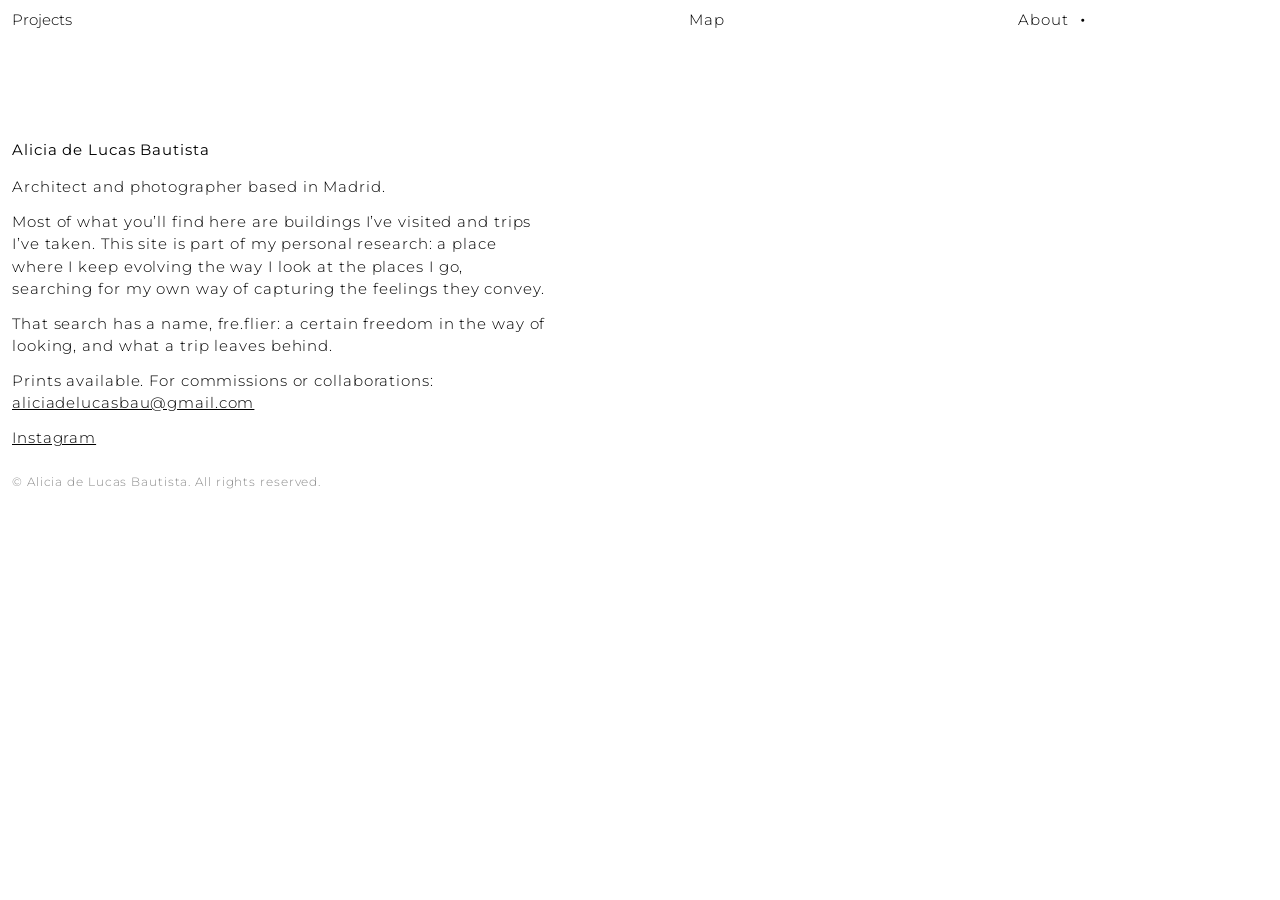
<file: about.html>
<!DOCTYPE html>
<html lang="en">
<head>
  <meta charset="UTF-8">
  <meta name="viewport" content="width=device-width, initial-scale=1.0">
  <title>fre.flier — About</title>
  <link rel="icon" type="image/png" href="favicon.png">
  <link rel="apple-touch-icon" href="apple-touch-icon.png">
  <meta property="og:title" content="fre.flier">
  <meta property="og:description" content="Architecture and photography — site visits">
  <meta property="og:image" content="https://freflier.com/projects/001_ronchamp/03_RONCHAMP.jpg">
  <meta property="og:url" content="https://freflier.com/">
  <meta property="og:type" content="website">
  <meta name="twitter:card" content="summary_large_image">
  <link rel="preconnect" href="https://fonts.googleapis.com">
  <link rel="preconnect" href="https://fonts.gstatic.com" crossorigin>
  <link href="https://fonts.googleapis.com/css2?family=Montserrat:wght@300;400;500&display=swap" rel="stylesheet">
  <link rel="stylesheet" href="css/style.css?v=58">
</head>
<body>

  <!-- HEADER (same line on every page) -->
  <header class="header" id="header">
    <nav class="header-nav">
      <div class="nav-projects">
        <button class="nav-label" aria-expanded="false" aria-haspopup="true">Projects</button>
        <div class="nav-dropdown">
          <a class="nav-link" href="index.html#image">Image</a>
          <a class="nav-link" href="index.html">Text</a>
        </div>
      </div>
      <a class="nav-link nav-map" href="index.html#map">Map</a>
      <a class="nav-link nav-about active" href="about.html">About</a>
    </nav>
  </header>

  <main>
    <div class="info-page">
      <h1>Alicia de Lucas Bautista</h1>
      <p>
        Architect and photographer based in Madrid.
      </p>
      <p>
        Most of what you’ll find here are buildings I’ve visited and trips I’ve taken.
        This site is part of my personal research: a place where I keep
        evolving the way I look at the places I go, searching for my own way of capturing the
        feelings they convey.
      </p>
      <p>
        That search has a name, fre.flier: a certain freedom in the way of
        looking, and what a trip leaves behind.
      </p>
      <p>
        Prints available. For commissions or collaborations:<br>
        <a href="mailto:aliciadelucasbau@gmail.com">aliciadelucasbau@gmail.com</a>
      </p>
      <p>
        <a href="https://www.instagram.com/fre.flier/" target="_blank" rel="noopener">Instagram</a>
      </p>
      <p class="copyright">
        © Alicia de Lucas Bautista. All rights reserved.
      </p>
    </div>
  </main>

  <script src="js/main.js?v=59"></script>
  <script data-goatcounter="https://anibale88.goatcounter.com/count" async src="//gc.zgo.at/count.js"></script>
</body>
</html>
</file>
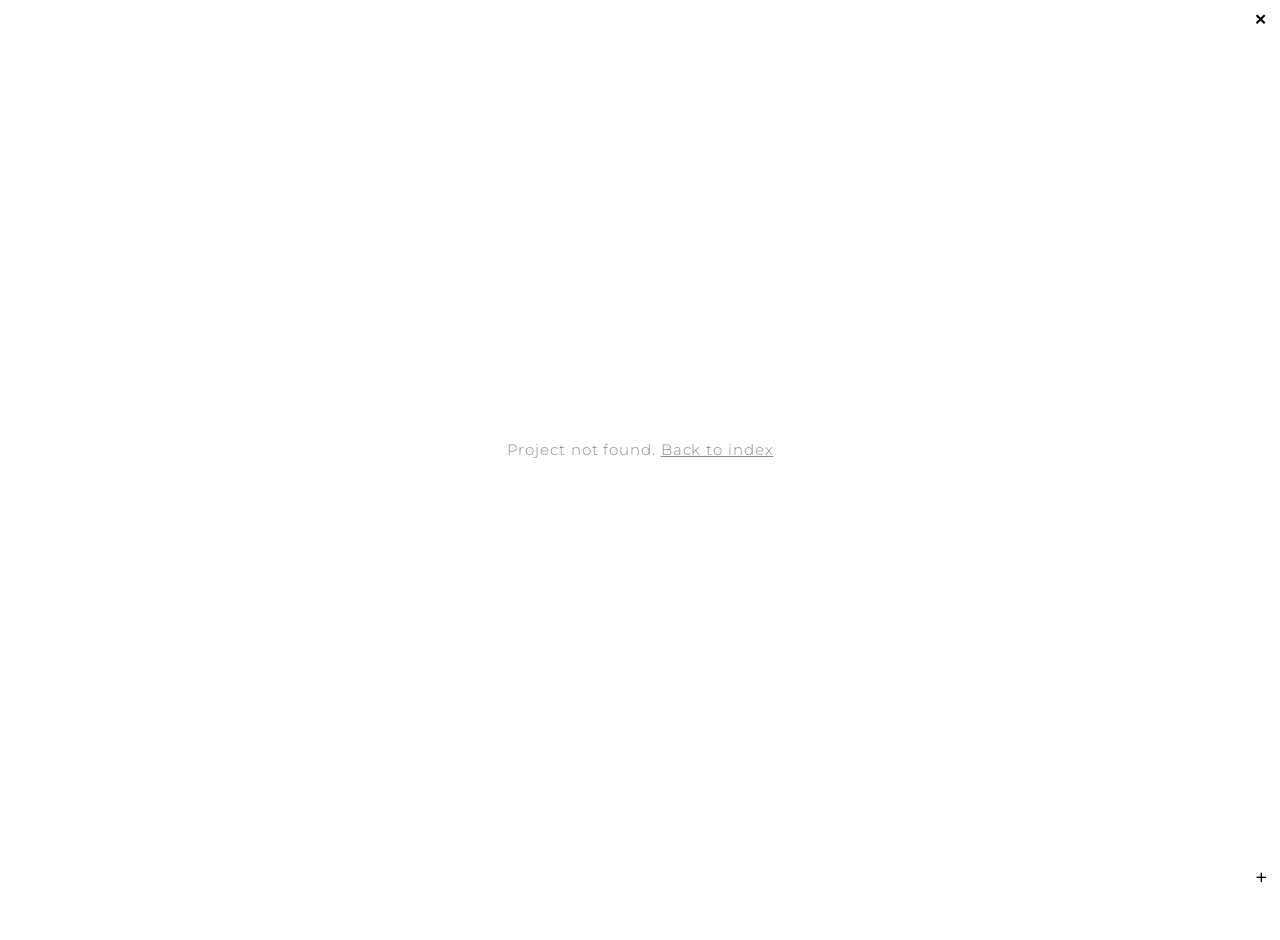
<file: project.html>
<!DOCTYPE html>
<html lang="en">
<head>
  <meta charset="UTF-8">
  <meta name="viewport" content="width=device-width, initial-scale=1.0">
  <title>fre.flier</title>
  <link rel="icon" type="image/png" href="favicon.png">
  <link rel="apple-touch-icon" href="apple-touch-icon.png">
  <meta property="og:title" content="fre.flier">
  <meta property="og:description" content="Architecture and photography — site visits">
  <meta property="og:image" content="https://freflier.com/projects/001_ronchamp/03_RONCHAMP.jpg">
  <meta property="og:url" content="https://freflier.com/">
  <meta property="og:type" content="website">
  <meta name="twitter:card" content="summary_large_image">
  <link rel="preconnect" href="https://fonts.googleapis.com">
  <link rel="preconnect" href="https://fonts.gstatic.com" crossorigin>
  <link href="https://fonts.googleapis.com/css2?family=Montserrat:wght@300;400;500&display=swap" rel="stylesheet">
  <link rel="stylesheet" href="css/style.css?v=58">
</head>
<body class="no-scroll">

  <!-- TOP LINE: the project info itself, with a closing cross -->
  <div class="project-info" id="project-info"></div>
  <a class="project-close" id="project-close" href="index.html" aria-label="Close">✕</a>

  <!-- INTRO: project info centred for 2s on each project change -->
  <div class="project-intro" id="project-intro"></div>

  <!-- SLIDESHOW: one photo, click left/right to navigate -->
  <div class="project-stage" id="project-stage">
    <button class="stage-zone" id="stage-prev" aria-label="Previous image"></button>
    <button class="stage-zone" id="stage-next" aria-label="Next image"></button>
    <img id="project-photo" src="" alt="">
  </div>

  <!-- FOOTER: counter + description toggle -->
  <div class="project-footer">
    <span class="project-counter" id="project-counter"></span>
    <button class="description-toggle" id="description-toggle" aria-label="Project description">+</button>
  </div>
  <div class="project-description" id="project-description"></div>

  <script src="js/projects.js?v=58"></script>
  <script src="js/main.js?v=59"></script>
  <script data-goatcounter="https://anibale88.goatcounter.com/count" async src="//gc.zgo.at/count.js"></script>
</body>
</html>
</file>
<file: css/style.css>
/* ===== BASE ===== */
*, *::before, *::after { box-sizing: border-box; margin: 0; padding: 0; }

:root {
  --black: #000;
  --white: #fff;
  --gray: #8a8a8a;
  --gap: 4px;
  --header-h: 40px;
  /* One shared margin so content aligns with the top menu */
  --pad-x: 12px;
  --pad-head: 12px;
  /* Shared column grid for nav, table and project info line */
  --table-cols: 3.5rem 1.15fr 1.3fr 1.3fr 1fr;
  /* Mobile: all five columns, evenly separated */
  --table-cols-sm: 2.2rem 1fr 1fr 1fr 2.4rem;
  --font: 'Montserrat', 'Helvetica Neue', Arial, sans-serif;
  --transition: 0.15s ease;
}

html {
  font-family: var(--font);
  font-size: 15px;
  font-weight: 300; /* Montserrat Light */
  letter-spacing: 0.06em;
  color: var(--black);
  background: var(--white);
  -webkit-font-smoothing: antialiased;
  -moz-osx-font-smoothing: grayscale;
  line-height: 1.35;
}

body { background: var(--white); }
body.no-scroll { overflow: hidden; height: 100vh; }
a { color: inherit; text-decoration: none; }
img { display: block; max-width: 100%; height: auto; }
button { font: inherit; background: none; border: none; cursor: pointer; padding: 0; color: inherit; }

/* No dark tap-highlight flash on touch screens */
a, button {
  -webkit-tap-highlight-color: transparent;
  touch-action: manipulation;
}

/* ===== HEADER (same line on every page) =====
   Nav items sit on the same grid as the table columns:
   Projects -> No/Project, Filter -> Format, About -> Year */
.header {
  position: sticky;
  top: 0;
  width: 100%;
  height: var(--header-h);
  padding: 0 var(--pad-head);
  display: flex;
  align-items: center;
  background: var(--white);
  /* Above Leaflet's panes (~700) and the map window (1000) so the
     Projects dropdown always overlays the map and stays readable */
  z-index: 1100;
}

.header-nav {
  width: 100%;
  display: grid;
  grid-template-columns: var(--table-cols);
  gap: var(--gap);
  align-items: center;
  /* Nav labels are controls: never text-selectable (blue highlight) */
  user-select: none;
  -webkit-user-select: none;
}

.nav-projects {
  grid-column: 1 / 3;
  position: relative;
  justify-self: start;
  /* Fills the header height so the hover reaches the dropdown band */
  height: var(--header-h);
  display: flex;
  align-items: center;
}

.nav-label { color: var(--black); cursor: default; }

/* Dropdown shown on hover over "Projects" */
/* One white band across the whole page width, holding both options */
.nav-dropdown {
  display: none;
  position: fixed;
  top: var(--header-h);
  left: 0;
  right: 0;
  flex-direction: column;
  align-items: flex-start;
  gap: 2px;
  background: var(--white);
  padding: 6px var(--pad-head) 12px;
  z-index: 1001; /* above the map and its window */
}

.nav-projects:hover .nav-dropdown,
.nav-dropdown.open { display: flex; }

/* Closed on selection, even while the cursor is still hovering */
.nav-dropdown.force-closed { display: none !important; }

/* Dropdown items: solid black; hovering lightens the word you are
   about to pick; a dot marks the view/page you are on */
.nav-dropdown .nav-link { color: var(--black); }
.nav-dropdown .nav-link:hover { color: var(--gray); }

.nav-link.active::after {
  content: '●';
  font-size: 7px;
  margin-left: 8px;
}

.nav-map   { grid-column: 4; justify-self: start; }
.nav-about { grid-column: 5; justify-self: start; }

/* Menu items keep one constant tone — no lighter resting state */
.nav-link {
  color: var(--black);
  transition: color var(--transition);
  display: inline-flex;
  align-items: center;
  gap: 4px;
}

.nav-link.active { color: var(--black); }

@media (max-width: 640px) {
  /* The menu follows the same column grid and type size as the table:
     Projects/Filter/Map/About keep the table columns' separation */
  .header-nav {
    grid-template-columns: var(--table-cols-sm);
    font-size: 11px;
    letter-spacing: 0.04em;
  }
}

.filter-count {
  display: inline-flex;
  align-items: center;
  justify-content: center;
  min-width: 14px;
  height: 14px;
  background: var(--black);
  color: var(--white);
  font-size: 10px;
  padding: 0 3px;
}

/* ===== FILTER PANEL ===== */
.filter-panel {
  position: sticky;
  top: var(--header-h);
  background: var(--white);
  z-index: 1050; /* also above the map */
  display: none;
}

.filter-panel.open { display: block; }

/* Each filter group sits under its table column:
   Format -> col 3, Location -> col 4, Year -> col 5 */
.filter-panel-inner {
  padding: 8px var(--pad-x) 16px;
  display: grid;
  grid-template-columns: var(--table-cols);
  gap: var(--gap);
}

.fg-format   { grid-column: 3; grid-row: 1; }
.fg-location { grid-column: 4; grid-row: 1; }
.fg-year     { grid-column: 5; grid-row: 1; }

.filter-group-label {
  color: var(--gray);
  margin-bottom: 6px;
}

/* Options stack vertically under each group label */
.filter-options {
  display: flex;
  flex-direction: column;
  align-items: flex-start;
  gap: 2px;
}

.filter-option {
  transition: color var(--transition);
  color: var(--black);
}

.filter-option:hover  { color: var(--gray); }
.filter-option.active { text-decoration: underline; }

/* "Clear all" lives in the header, next to Filter */
.header-filter-group {
  grid-column: 3;
  justify-self: start;
  display: flex;
  align-items: center;
  gap: 20px;
}

.clear-filters {
  display: none;
  color: var(--gray);
  transition: color var(--transition);
}

.clear-filters.visible { display: inline-flex; }
.clear-filters:hover { color: var(--black); }

/* Mobile-only Clear all inside the filter panel (hidden on desktop) */
.clear-filters-panel {
  display: none;
  color: var(--gray);
  transition: color var(--transition);
}

.clear-filters-panel:hover { color: var(--black); }

/* ===== TEXT VIEW (table, main view) ===== */
.projects-table {
  padding: 90px 0 48px;
}

.table-header,
.table-row {
  display: grid;
  grid-template-columns: var(--table-cols);
  gap: var(--gap);
  padding: 7px var(--pad-x);
  color: var(--black);
}

.table-header {
  margin-bottom: 44px;
  font-weight: 400; /* regular, not light */
}

.table-row { transition: color var(--transition); }
.table-row:hover { color: var(--gray); }
.table-row.hidden { display: none; }

.table-cell {
  min-width: 0; /* lets grid tracks shrink below the text's natural width */
  white-space: nowrap;
  overflow: hidden;
  text-overflow: ellipsis;
}

@media (max-width: 640px) {
  .projects-table { padding-top: 70px; }
  /* Smaller type so all five columns read clearly on a phone */
  .table-header,
  .table-row {
    grid-template-columns: var(--table-cols-sm);
    font-size: 11px;
    letter-spacing: 0.04em;
    padding: 5px var(--pad-x);
  }
}

/* ===== IMAGE VIEW (grid: photos only, label on hover) ===== */
.projects-strip {
  display: none;
  /* Photos start at the same height as the Text view */
  padding: 90px var(--pad-x) 48px;
}

.projects-strip.active {
  display: grid;
  grid-template-columns: repeat(5, 1fr);
  /* Gap between projects equals the page side margins */
  column-gap: var(--pad-x);
  row-gap: 170px;
}

.strip-item {
  position: relative;
  display: block;
  min-width: 0; /* lets grid tracks shrink on narrow screens */
}

.strip-item.hidden { display: none; }

/* Code + project name, above the image, only visible on hover */
.strip-item-label {
  position: absolute;
  bottom: 100%;
  left: 0;
  padding-bottom: 8px;
  white-space: nowrap;
  color: var(--black);
  opacity: 0;
  transition: opacity var(--transition);
}

.strip-item:hover .strip-item-label { opacity: 1; }

/* Every cover shares the same portrait format (2:3, like 001) */
.strip-item-img {
  width: 100%;
  aspect-ratio: 2 / 3;
  overflow: hidden;
  background: #f0f0f0;
}

.strip-item-img img {
  width: 100%;
  height: 100%;
  object-fit: cover;
}

@media (max-width: 640px) {
  .projects-strip { padding-top: 70px; }
  .projects-strip.active {
    grid-template-columns: repeat(2, 1fr);
    row-gap: 32px;
  }
  /* No hover on touch: the label is always visible above each cover */
  .strip-item-label {
    position: static;
    opacity: 1;
    white-space: normal;
    padding-bottom: 4px;
  }
}

/* ===== PROJECT PAGE ===== */
/* The project info IS the top line of the page (no menu here) */
.project-info {
  position: fixed;
  top: 0;
  left: 0;
  right: 0;
  height: var(--header-h);
  z-index: 25;
  background: var(--white);
  display: grid;
  grid-template-columns: var(--table-cols);
  gap: var(--gap);
  align-items: center;
  padding: 0 40px 0 var(--pad-head); /* right side leaves room for the ✕ */
}

/* Close cross at the right: back to Image or Text, wherever you came from */
.project-close {
  position: fixed;
  top: 0;
  right: var(--pad-head);
  height: var(--header-h);
  display: flex;
  align-items: center;
  z-index: 26;
  /* Text-sized, bold */
  font-size: 15px;
  font-weight: 700;
  transition: color var(--transition);
}

.project-close:hover { color: var(--gray); }

@media (max-width: 640px) {
  .project-info {
    grid-template-columns: var(--table-cols-sm);
    font-size: 11px;
    letter-spacing: 0.04em;
    padding-right: 34px;
  }
}

/* Slideshow: photo centred on the page, same margin below the top
   line as above the bottom line */
.project-stage {
  position: relative;
  margin-top: var(--header-h);
  height: calc(100vh - 2 * var(--header-h));
  display: flex;
  align-items: center;
  justify-content: center;
  padding: 28px var(--pad-x);
}

.project-stage img {
  max-width: 100%;
  max-height: 100%;
  width: auto;
  height: auto;
  transition: filter 0.6s ease, opacity 0.6s ease;
}


/* Fast repeated clicks must never select or drag the photo (blue highlight) */
.project-stage,
.project-info,
.project-intro,
.project-footer {
  user-select: none;
  -webkit-user-select: none;
}

.project-stage img {
  -webkit-user-drag: none;
  user-drag: none;
}

/* Invisible click zones: left half = previous, right half = next.
   The cursor must not change over the photo */
.stage-zone {
  position: absolute;
  top: 0;
  bottom: 0;
  width: 50%;
  z-index: 5;
  cursor: default;
}

#stage-prev { left: 0; }
#stage-next { right: 0; }

/* ── Project intro: info centred over the blurred photo for 2s,
     then rises to the persistent line position ── */
.project-intro {
  position: fixed;
  left: 0;
  right: 0;
  top: 50%;
  transform: translateY(-50%);
  height: var(--header-h);
  align-items: center;
  z-index: 28;
  display: grid;
  grid-template-columns: var(--table-cols);
  gap: var(--gap);
  padding: 0 40px 0 var(--pad-head);
  background: transparent;
  opacity: 0;
  pointer-events: none;
  transition: top 0.6s ease, transform 0.6s ease;
}

@media (max-width: 640px) {
  .project-intro {
    grid-template-columns: var(--table-cols-sm);
    font-size: 11px;
    letter-spacing: 0.04em;
    padding-right: 34px;
  }
}

body.intro-hold .project-intro,
body.intro-rise .project-intro { opacity: 1; }

body.intro-rise .project-intro {
  top: 0;
  transform: translateY(0);
}

/* Heavy blur + fade so the centred text always reads clearly */
body.intro-hold #project-photo {
  filter: blur(45px);
  opacity: 0.35;
}

/* Every click on the page is disabled while the intro is on screen */
body.intro-hold,
body.intro-rise { pointer-events: none; }

body.intro-hold .project-info,
body.intro-rise .project-info { opacity: 0; }

.project-info { transition: opacity 0.2s ease; }

.project-footer {
  position: fixed;
  bottom: 0;
  left: 0;
  right: 0;
  height: 44px;
  display: flex;
  align-items: center;
  justify-content: space-between;
  padding: 0 var(--pad-x);
  background: var(--white);
  z-index: 26;
}

.project-counter { color: var(--gray); }

/* The + sits under the ✕, level with the page counter */
.description-toggle {
  position: fixed;
  right: var(--pad-head);
  bottom: 11px;
  z-index: 27;
  font-size: 22px;
  font-weight: 400;
  line-height: 1;
  transition: color var(--transition);
}

.description-toggle:hover { color: var(--gray); }

.project-description {
  display: none;
  position: fixed;
  bottom: 44px;
  right: var(--pad-x);
  /* Narrow column so it stays on the white band, off the photo */
  max-width: 200px;
  background: var(--white);
  padding: 16px;
  z-index: 27;
  line-height: 1.6;
  font-size: 11px;
}

.project-description.open { display: block; }

/* Blank line between description paragraphs */
.project-description p + p { margin-top: 1em; }

/* ===== ABOUT PAGE ===== */
.info-page {
  /* Clears the Projects dropdown when it opens over the page */
  padding: 100px var(--pad-x) 24px;
  max-width: 560px;
}

.info-page h1 {
  font-size: 15px;
  font-weight: 400; /* Montserrat Regular, not the browser's bold default */
  margin-bottom: 16px;
}

.info-page .copyright {
  color: var(--gray);
  font-size: 12px;
  margin-top: 24px;
}

.info-page p {
  line-height: 1.5;
  margin-bottom: 12px;
}

.info-page a { text-decoration: underline; transition: color var(--transition); }
.info-page a:hover { color: var(--gray); }

/* Message when no project survives the active filters.
   Lives inside each view, so it shows below the column headers */
.no-results {
  display: none;
  color: var(--gray);
}

body.no-matches .no-results { display: block; }

.projects-table .no-results { padding: 24px var(--pad-x) 0; }
.projects-strip .no-results { grid-column: 1 / -1; }

.no-results-map {
  position: absolute;
  top: 16px;
  left: var(--pad-x);
  right: var(--pad-x);
  z-index: 900; /* above the map tiles */
}

/* ===== MAP VIEW ===== */
.projects-map {
  display: none;
  height: calc(100vh - var(--header-h));
  background: #f2f2f2;
}

.projects-map.active { display: block; }

/* Marker: the project's cover photo pinned at its location */
.map-marker { background: none; border: none; }

.map-marker img {
  width: 56px;
  height: 56px;
  object-fit: cover;
  border: 2px solid var(--white);
  box-shadow: 0 0 0 1px #bbb;
  cursor: pointer;
  display: block;
}

.map-marker:hover img { box-shadow: 0 0 0 1px var(--black); }

/* Project window over the map (no redirect) */
.map-modal {
  display: none;
  position: fixed;
  top: calc(var(--header-h) + 16px);
  left: 10%;
  right: 10%;
  bottom: 24px;
  background: var(--white);
  box-shadow: 0 0 0 1px #ddd, 0 12px 48px rgba(0,0,0,0.18);
  /* Above Leaflet's internal panes (they go up to ~700) */
  z-index: 1000;
  flex-direction: column;
  user-select: none;
  -webkit-user-select: none;
}

.map-modal.open { display: flex; }

.map-modal-top {
  display: flex;
  align-items: center;
  justify-content: space-between;
  padding: 8px 16px;
}

.map-modal-info { display: flex; gap: 24px; }
.map-modal-info .gray { color: var(--gray); }

.map-modal-close {
  font-size: 20px;
  line-height: 1;
  transition: color var(--transition);
}

.map-modal-close:hover { color: var(--gray); }

.map-modal-stage {
  position: relative;
  flex: 1;
  min-height: 0;
  display: flex;
  align-items: center;
  justify-content: center;
  /* Generous margins: plenty of white around the photo */
  padding: 40px 100px 56px;
}

.map-modal-stage img {
  max-width: 100%;
  max-height: 100%;
  width: auto;
  height: auto;
  -webkit-user-drag: none;
}

/* Click zones cover the whole window, white side bands included:
   left half = previous photo, right half = next */
.map-modal-stage .stage-zone { cursor: default; }
#map-modal-prev { left: 0; }
#map-modal-next { right: 0; }

.map-modal-counter {
  position: absolute;
  left: 16px;
  bottom: 10px;
  color: var(--gray);
}

@media (max-width: 640px) {
  .map-modal { left: 4%; right: 4%; }
  .map-modal-stage { padding: 20px 16px 44px; }
}

/* ===== RESPONSIVE ===== */
@media (max-width: 640px) {
  /* Filter keeps the three-column layout of the site, smaller type */
  .filter-panel-inner {
    grid-template-columns: repeat(3, 1fr);
    gap: 10px;
    font-size: 11px;
    letter-spacing: 0.04em;
  }
  .fg-format, .fg-location, .fg-year { grid-column: auto; grid-row: auto; }
  .project-description { max-width: 70vw; }
  .project-counter { font-size: 11px; letter-spacing: 0.04em; }
  .no-results { font-size: 11px; letter-spacing: 0.04em; }
  /* Clear all lives under the Format group on phones — cleaner header */
  .header-filter-group .clear-filters { display: none !important; }
  .clear-filters-panel {
    display: block;
    grid-column: 1;
    justify-self: start;
    margin-top: 14px;
    font-size: 11px;
    letter-spacing: 0.04em;
  }
  /* Smaller type: Image view labels, About page, map window */
  .strip-item-label { font-size: 11px; letter-spacing: 0.04em; }
  .info-page { font-size: 12px; }
  .info-page h1 { font-size: 12px; }
  .map-modal-info { font-size: 11px; letter-spacing: 0.04em; }
  .map-modal-counter { font-size: 11px; }
}

/* Mobile browsers: use the dynamic viewport height so the address
   bar doesn't push content off screen */
@supports (height: 100dvh) {
  body.no-scroll { height: 100dvh; }
  .project-stage { height: calc(100dvh - 2 * var(--header-h)); }
  .projects-map  { height: calc(100dvh - var(--header-h)); }
}
</file>
